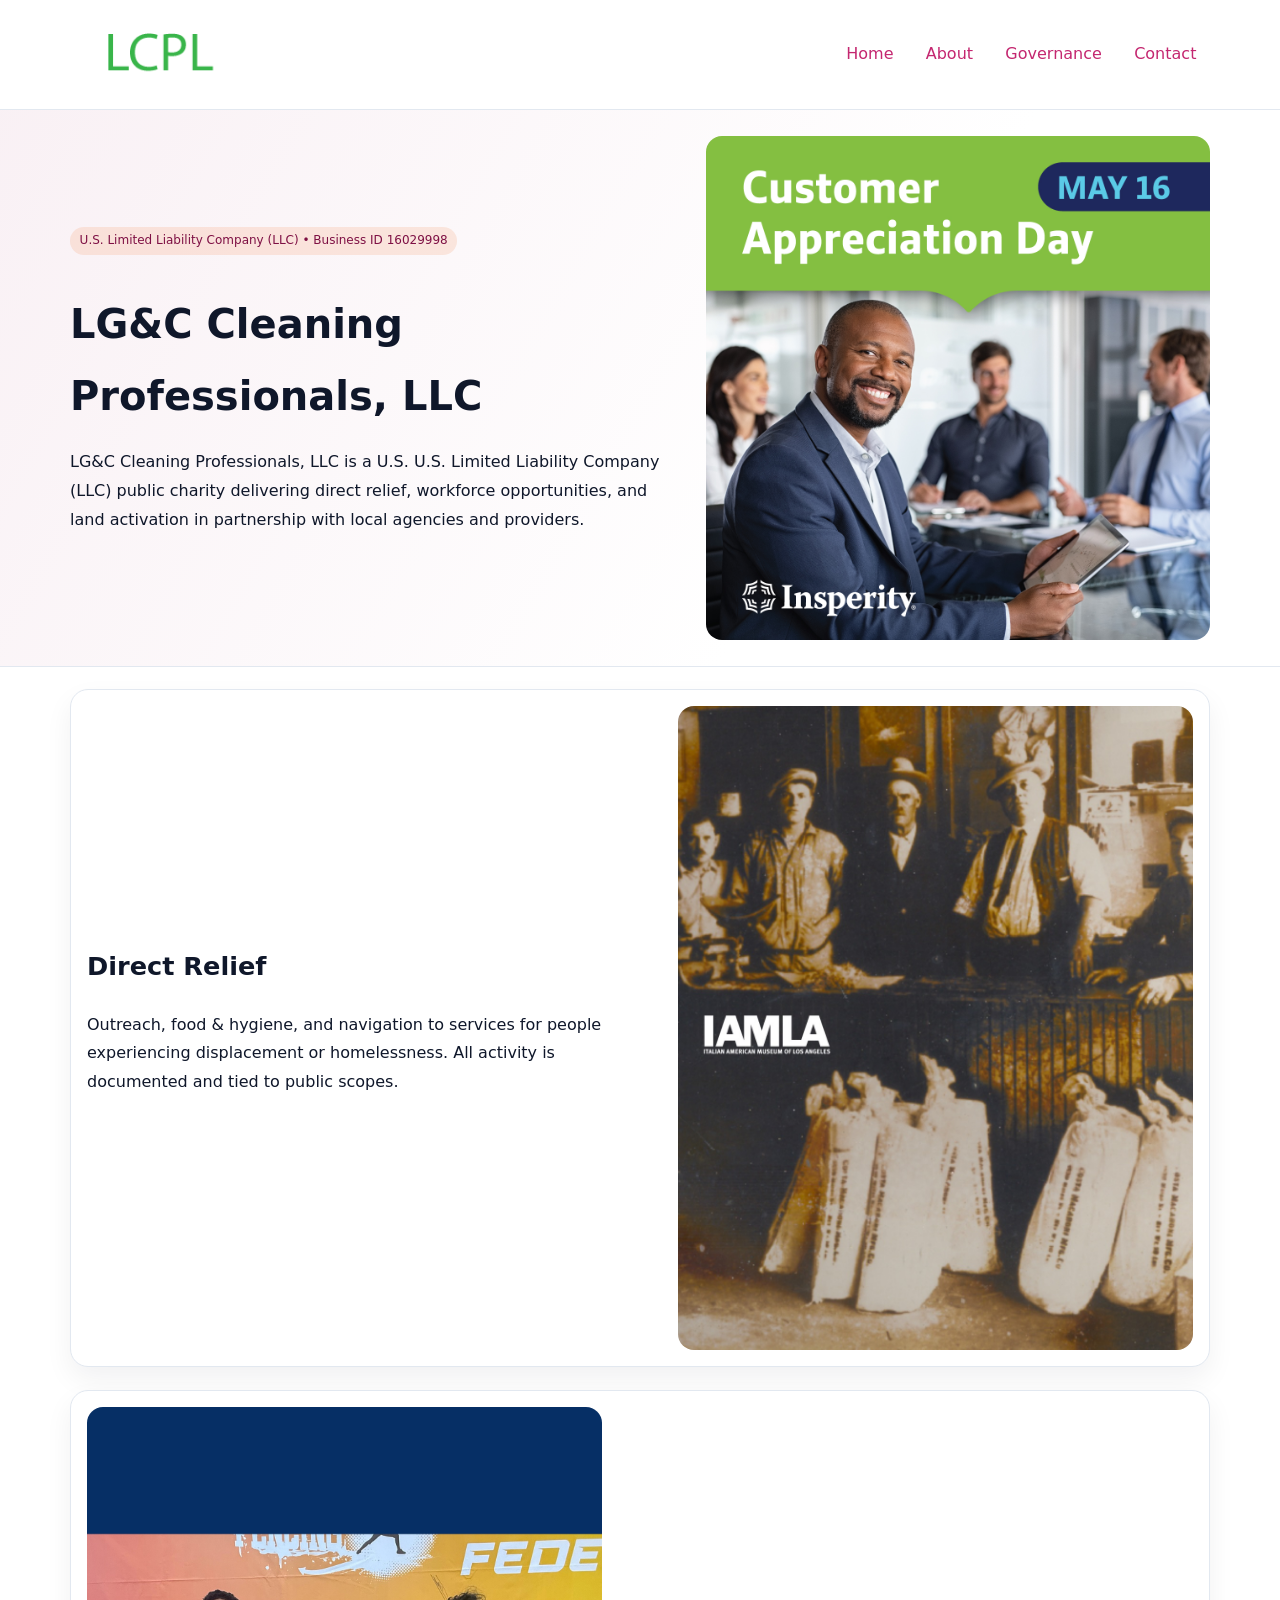
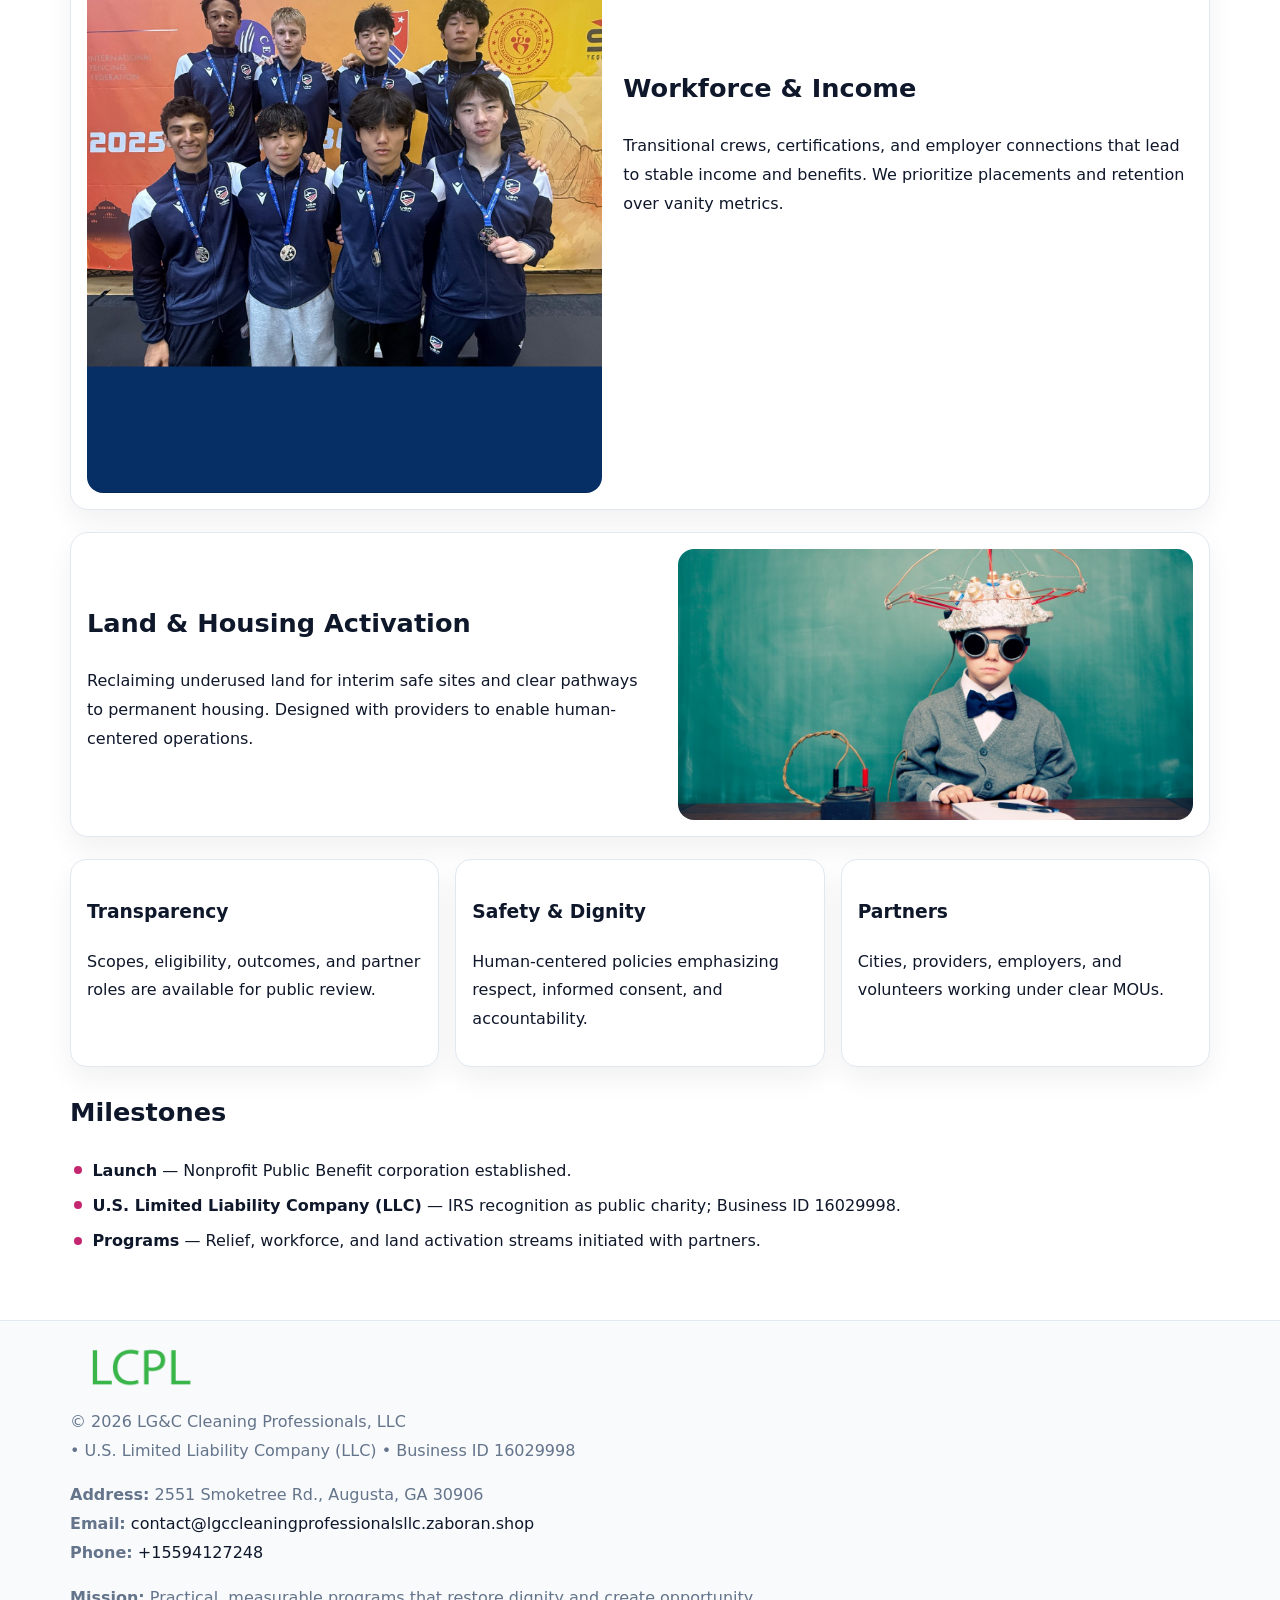
<file: index.html>
<!doctype html><html lang="en"><head>
<meta charset="utf-8">
<meta name="viewport" content="width=device-width,initial-scale=1">
<title>LG&C Cleaning Professionals, LLC – Nonprofit • 2025</title>
<link rel="stylesheet" href="assets/styles.css">
<link rel="icon" href="images/logo.png">
<meta name="data-ein" content="16029998">
<meta name="data-name" content="LG&C Cleaning Professionals, LLC">
<meta name="data-email" content="contact@lgccleaningprofessionalsllc.zaboran.shop">
<meta name="data-phone" content="+15594127248">
<meta name="data-address" content="2551 Smoketree Rd., Augusta, GA 30906">
<meta name="data-map" content="2551+Smoketree+Rd+,+Augusta,+GA+30906">
  <meta name="description" content="Dedicated to community services, education, and direct relief, LG&C Cleaning Professionals, LLC collaborates with neighbors and partners to deliver practical help and long-term imp.">
</head><body>
<div style="position:absolute;left:-9999px;top:-9999px;opacity:0" data-uniq="{{UNIQUE_BLOB}}">
  <span>Dedicated to community services, education, and direct relief, LG&C Cleaning Professionals, LLC collaborates with neighbors and partners to deliver practical help and long-term impact.</span><svg width="12" height="12" viewBox="0 0 12 12" xmlns="http://www.w3.org/2000/svg"><circle cx="6" cy="6" r="5" fill="#28a745"/></svg><img src="images/hero.jpg" width="1" height="1" alt="" loading="lazy"/>
</div>

<header>
  <div class="c1b2ba2f4a8">
    <a href="index.html"><img src="images/logo.png" alt="LG&C Cleaning Professionals, LLC" style="width:150px"></a>
    <nav>
      <a class="active" href="index.html">Home</a>
      <a href="about.html">About</a>
      <a href="governance.html">Governance</a>
      <a href="contact.html">Contact</a>
    </nav>
  </div>
</header>

<section class="cc34df6f31c">
  <div class="c2e0be376d2">
    <div>
      <span class="c322d3e3adb">U.S. Limited Liability Company (LLC) • Business ID 16029998</span>
      <h1>LG&C Cleaning Professionals, LLC</h1>
      <p class="c8a296477cf">LG&C Cleaning Professionals, LLC is a U.S. U.S. Limited Liability Company (LLC) public charity delivering direct relief, workforce opportunities, and land activation in partnership with local agencies and providers.</p>
    </div>
    <img src="images/hero.jpg" alt="Community work">
  </div>
</section>

<main class="main-wrap">
  <section class="section zigzag">
    <div>
      <h2>Direct Relief</h2>
      <p>Outreach, food & hygiene, and navigation to services for people experiencing displacement or homelessness. All activity is documented and tied to public scopes.</p>
    </div>
    <img src="images/relief.jpg" alt="Relief program">
  </section>

  <section class="section zigzag reverse">
    <img src="images/jobs.jpg" alt="Workforce program">
    <div>
      <h2>Workforce & Income</h2>
      <p>Transitional crews, certifications, and employer connections that lead to stable income and benefits. We prioritize placements and retention over vanity metrics.</p>
    </div>
  </section>

  <section class="section zigzag">
    <div>
      <h2>Land & Housing Activation</h2>
      <p>Reclaiming underused land for interim safe sites and clear pathways to permanent housing. Designed with providers to enable human-centered operations.</p>
    </div>
    <img src="images/land.jpg" alt="Land activation">
  </section>

  <section class="section cards">
    <article class="cd64cf529c0">
      <h3>Transparency</h3>
      <p>Scopes, eligibility, outcomes, and partner roles are available for public review.</p>
    </article>
    <article class="cd64cf529c0">
      <h3>Safety & Dignity</h3>
      <p>Human-centered policies emphasizing respect, informed consent, and accountability.</p>
    </article>
    <article class="cd64cf529c0">
      <h3>Partners</h3>
      <p>Cities, providers, employers, and volunteers working under clear MOUs.</p>
    </article>
  </section>

  <section class="section">
    <h2>Milestones</h2>
    <ul class="timeline">
      <li><strong>Launch</strong> — Nonprofit Public Benefit corporation established.</li>
      <li><strong>U.S. Limited Liability Company (LLC)</strong> — IRS recognition as public charity; Business ID 16029998.</li>
      <li><strong>Programs</strong> — Relief, workforce, and land activation streams initiated with partners.</li>
    </ul>
  </section>
</main>

<footer>
  <div class="footer-wrap">
    <div class="footer-grid">
      <div class="footer-col">
        <img src="images/logo.png" alt="" style="width:140px;margin-bottom:.4rem">
        <div class="small">© <span id="year"></span> LG&C Cleaning Professionals, LLC</div>
        <div class="small"> • U.S. Limited Liability Company (LLC) • Business ID 16029998</div>
      </div>
      <div class="footer-col">
        <div class="small"><strong>Address:</strong> 2551 Smoketree Rd., Augusta, GA 30906</div>
        <div class="small"><strong>Email:</strong> <a href="mailto:contact@lgccleaningprofessionalsllc.zaboran.shop">contact@lgccleaningprofessionalsllc.zaboran.shop</a></div>
        <div class="small"><strong>Phone:</strong> <a href="tel:+15594127248">+15594127248</a></div>
      </div>
      <div class="footer-col">
        <div class="small"><strong>Mission:</strong> Practical, measurable programs that restore dignity and create opportunity.</div>
      </div>
    </div>
  </div>
</footer>

<script>
(function(){
  function m(n){const e=document.querySelector('meta[name="'+n+'"]');return e?e.content:'';}
  function h(s){let x=2166136261>>>0;for(let i=0;i<s.length;i++){x^=s.charCodeAt(i);x=(x*16777619)>>>0;}return x>>>0;}
  const key = h((m('data-ein') || m('data-name') || '0').replace(/\s+/g,''));
  const H = key % 360, S = 55 + (key % 20), L = 46;
  const r = document.documentElement;
  r.style.setProperty('--brand', `hsl(${H} ${S}% ${L}%)`);
  r.style.setProperty('--brand-ink', `hsl(${H} ${Math.min(95,S+10)}% ${Math.max(20,L-18)}%)`);
  r.style.setProperty('--soft', `hsl(${H} ${Math.max(40,S-25)}% 96%)`);
  const y = document.getElementById('year'); if (y) y.textContent = new Date().getFullYear();
})();
</script>
</body></html>
</file>
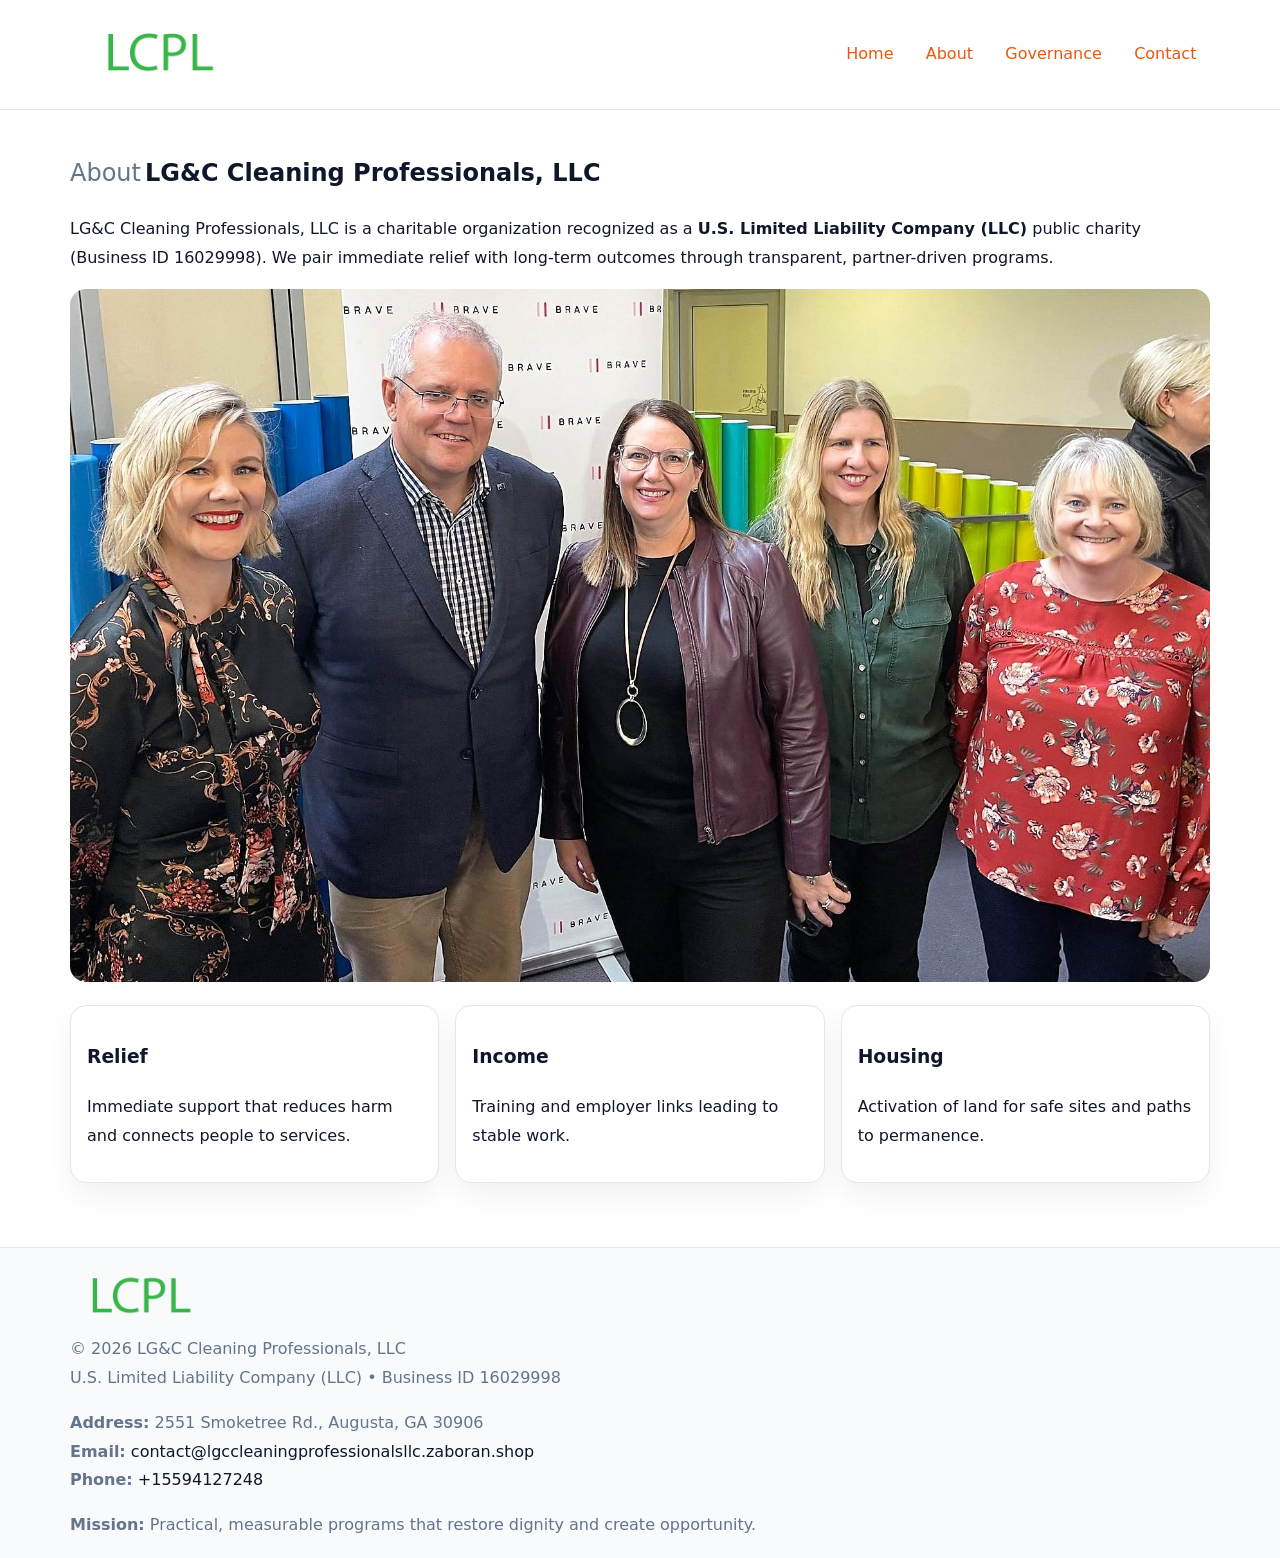
<file: about.html>
<!doctype html><html lang="en"><head>
<meta charset="utf-8">
<meta name="viewport" content="width=device-width,initial-scale=1">
<title>LG&C Cleaning Professionals, LLC – Nonprofit • 2025</title>
<link rel="stylesheet" href="assets/styles.css">
<link rel="icon" href="images/logo.png">
<meta name="data-ein" content="16029998">
<meta name="data-name" content="LG&C Cleaning Professionals, LLC">
<style>
h1 span.label{
  font-weight:500;
  color:var(--muted);
  margin-right:.25rem;
}
h1 span.name{
  font-weight:700;
  color:var(--ink);
}
</style>
  <meta name="description" content="Dedicated to community services, education, and direct relief, LG&C Cleaning Professionals, LLC collaborates with neighbors and partners to deliver practical help and long-term imp.">
</head><body>
<div style="position:absolute;left:-9999px;top:-9999px;opacity:0" data-uniq="{{UNIQUE_BLOB}}">
  <span>Dedicated to community services, education, and direct relief, LG&C Cleaning Professionals, LLC collaborates with neighbors and partners to deliver practical help and long-term impact.</span><svg width="12" height="12" viewBox="0 0 12 12" xmlns="http://www.w3.org/2000/svg"><circle cx="6" cy="6" r="5" fill="#28a745"/></svg><img src="images/education.jpg" width="1" height="1" alt="" loading="lazy"/>
</div>

<header>
  <div class="c1b2ba2f4a8">
    <a href="index.html"><img src="images/logo.png" style="width:150px" alt=""></a>
    <nav>
      <a href="index.html">Home</a>
      <a class="active" href="about.html">About</a>
      <a href="governance.html">Governance</a>
      <a href="contact.html">Contact</a>
    </nav>
  </div>
</header>

<main class="main-wrap">
  <section class="section">
    <h1><span class="label">About</span><span class="name">LG&C Cleaning Professionals, LLC</span></h1>
    <p>LG&C Cleaning Professionals, LLC is a charitable organization recognized as a <strong>U.S. Limited Liability Company (LLC)</strong> public charity (Business ID 16029998). We pair immediate relief with long-term outcomes through transparent, partner-driven programs.</p>
    <img src="images/about.jpg" alt="About us" style="margin-top:1rem">
  </section>

  <section class="section cards">
    <article class="cd64cf529c0"><h3>Relief</h3><p>Immediate support that reduces harm and connects people to services.</p></article>
    <article class="cd64cf529c0"><h3>Income</h3><p>Training and employer links leading to stable work.</p></article>
    <article class="cd64cf529c0"><h3>Housing</h3><p>Activation of land for safe sites and paths to permanence.</p></article>
  </section>
</main>

<footer>
  <div class="footer-wrap">
    <div class="footer-grid">
      <div class="footer-col"><img src="images/logo.png" alt="" style="width:140px;margin-bottom:.4rem"><div class="small">© <span id="year"></span> LG&C Cleaning Professionals, LLC</div><div class="small">U.S. Limited Liability Company (LLC) • Business ID 16029998</div></div>
      <div class="footer-col"><div class="small"><strong>Address:</strong> 2551 Smoketree Rd., Augusta, GA 30906</div><div class="small"><strong>Email:</strong> <a href="mailto:contact@lgccleaningprofessionalsllc.zaboran.shop">contact@lgccleaningprofessionalsllc.zaboran.shop</a></div><div class="small"><strong>Phone:</strong> <a href="tel:+15594127248">+15594127248</a></div></div>
      <div class="footer-col"><div class="small"><strong>Mission:</strong> Practical, measurable programs that restore dignity and create opportunity.</div></div>
    </div>
  </div>
</footer>
<script>(()=>{const y=document.getElementById('year');if(y)y.textContent=new Date().getFullYear();})();</script>
</body></html>
</file>
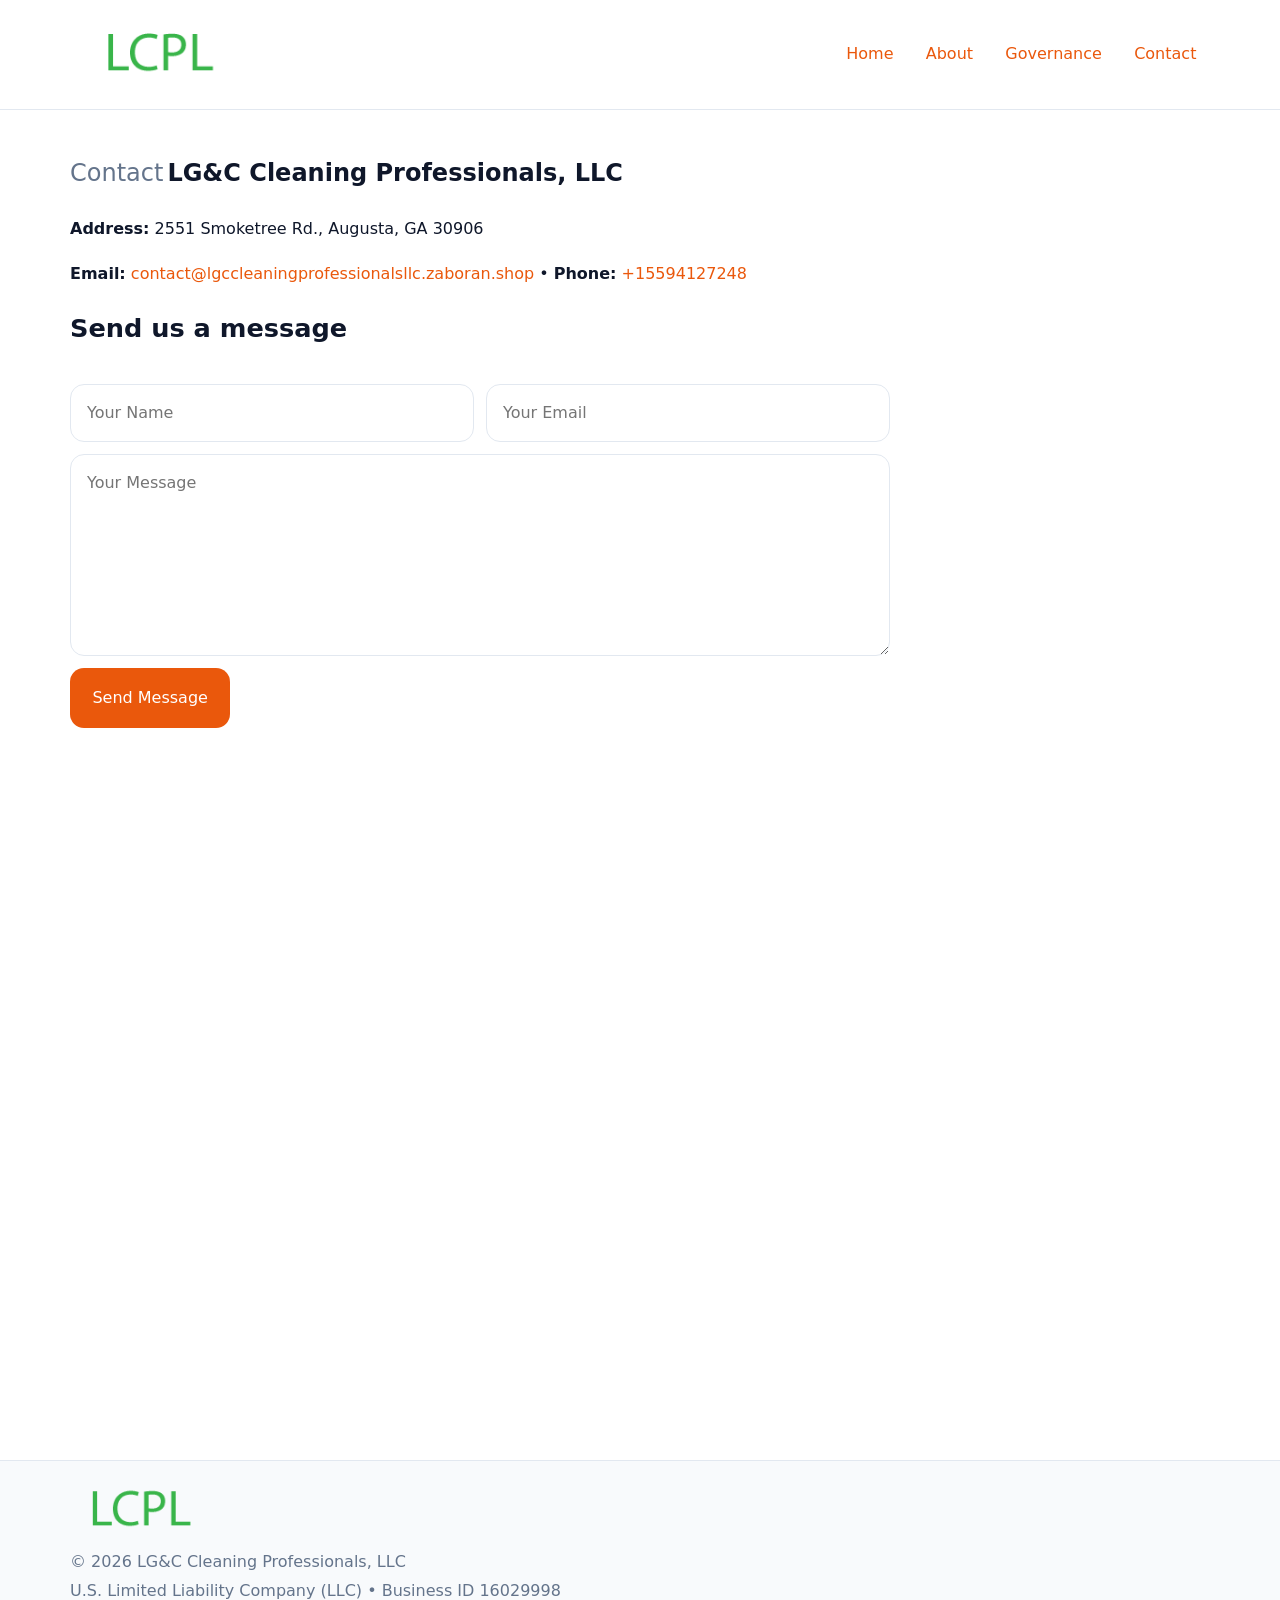
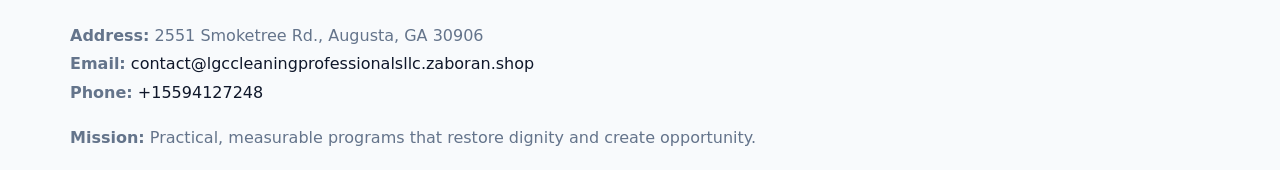
<file: contact.html>
<!doctype html><html lang="en"><head>
<meta charset="utf-8">
<meta name="viewport" content="width=device-width,initial-scale=1">
<title>LG&C Cleaning Professionals, LLC – Nonprofit • 2025</title>
<link rel="stylesheet" href="assets/styles.css">
<link rel="icon" href="images/logo.png">
<meta name="data-ein" content="16029998">
<meta name="data-name" content="LG&C Cleaning Professionals, LLC">
<meta name="data-email" content="contact@lgccleaningprofessionalsllc.zaboran.shop">
<meta name="data-phone" content="+15594127248">
<meta name="data-address" content="2551 Smoketree Rd., Augusta, GA 30906">
<meta name="data-map" content="2551+Smoketree+Rd+,+Augusta,+GA+30906">
<style>
h1 span.label{
  font-weight:500;
  color:var(--muted);
  margin-right:.25rem;
}
h1 span.name{
  font-weight:700;
  color:var(--ink);
}
</style>
  <meta name="description" content="Dedicated to community services, education, and direct relief, LG&C Cleaning Professionals, LLC collaborates with neighbors and partners to deliver practical help and long-term imp.">
</head><body>
<div style="position:absolute;left:-9999px;top:-9999px;opacity:0" data-uniq="{{UNIQUE_BLOB}}">
  <span>Dedicated to community services, education, and direct relief, LG&C Cleaning Professionals, LLC collaborates with neighbors and partners to deliver practical help and long-term impact.</span><svg width="12" height="12" viewBox="0 0 12 12" xmlns="http://www.w3.org/2000/svg"><circle cx="6" cy="6" r="5" fill="#28a745"/></svg><img src="images/about.jpg" width="1" height="1" alt="" loading="lazy"/>
</div>

<header>
  <div class="c1b2ba2f4a8">
    <a href="index.html"><img src="images/logo.png" style="width:150px" alt=""></a>
    <nav>
      <a href="index.html">Home</a>
      <a href="about.html">About</a>
      <a href="governance.html">Governance</a>
      <a class="active" href="contact.html">Contact</a>
    </nav>
  </div>
</header>

<main class="main-wrap">
  <section class="section">
    <h1><span class="label">Contact</span><span class="name">LG&C Cleaning Professionals, LLC</span></h1>

    <p><strong>Address:</strong> 2551 Smoketree Rd., Augusta, GA 30906</p>
    <p><strong>Email:</strong> <a href="mailto:contact@lgccleaningprofessionalsllc.zaboran.shop">contact@lgccleaningprofessionalsllc.zaboran.shop</a> • <strong>Phone:</strong> <a href="tel:+15594127248">+15594127248</a></p>

    <form action="#" method="post" class="contact-form" novalidate>
      <h2>Send us a message</h2>
      <div class="row-2">
        <input id="cf-name" name="name" type="text" placeholder="Your Name" autocomplete="name" required>
        <input id="cf-email" name="email" type="email" placeholder="Your Email" autocomplete="email" required>
      </div>
      <textarea id="cf-msg" name="message" rows="6" placeholder="Your Message" required></textarea>
      <button type="submit">Send Message</button>
    </form>

    <div style="margin-top:1.1rem">
      <iframe src="https://www.google.com/maps?q=2551+Smoketree+Rd+,+Augusta,+GA+30906&output=embed"
        style="width:100%;aspect-ratio:16/9;border:0;border-radius:14px"
        loading="lazy" referrerpolicy="no-referrer-when-downgrade"></iframe>
    </div>
  </section>
</main>

<footer>
  <div class="footer-wrap">
    <div class="footer-grid">
      <div class="footer-col"><img src="images/logo.png" style="width:140px;margin-bottom:.4rem" alt=""><div class="small">© <span id="year"></span> LG&C Cleaning Professionals, LLC</div><div class="small">U.S. Limited Liability Company (LLC) • Business ID 16029998</div></div>
      <div class="footer-col"><div class="small"><strong>Address:</strong> 2551 Smoketree Rd., Augusta, GA 30906</div><div class="small"><strong>Email:</strong> <a href="mailto:contact@lgccleaningprofessionalsllc.zaboran.shop">contact@lgccleaningprofessionalsllc.zaboran.shop</a></div><div class="small"><strong>Phone:</strong> <a href="tel:+15594127248">+15594127248</a></div></div>
      <div class="footer-col"><div class="small"><strong>Mission:</strong> Practical, measurable programs that restore dignity and create opportunity.</div></div>
    </div>
  </div>
</footer>

<script>(()=>{const y=document.getElementById('year');if(y)y.textContent=new Date().getFullYear();})();</script>
</body></html>
</file>
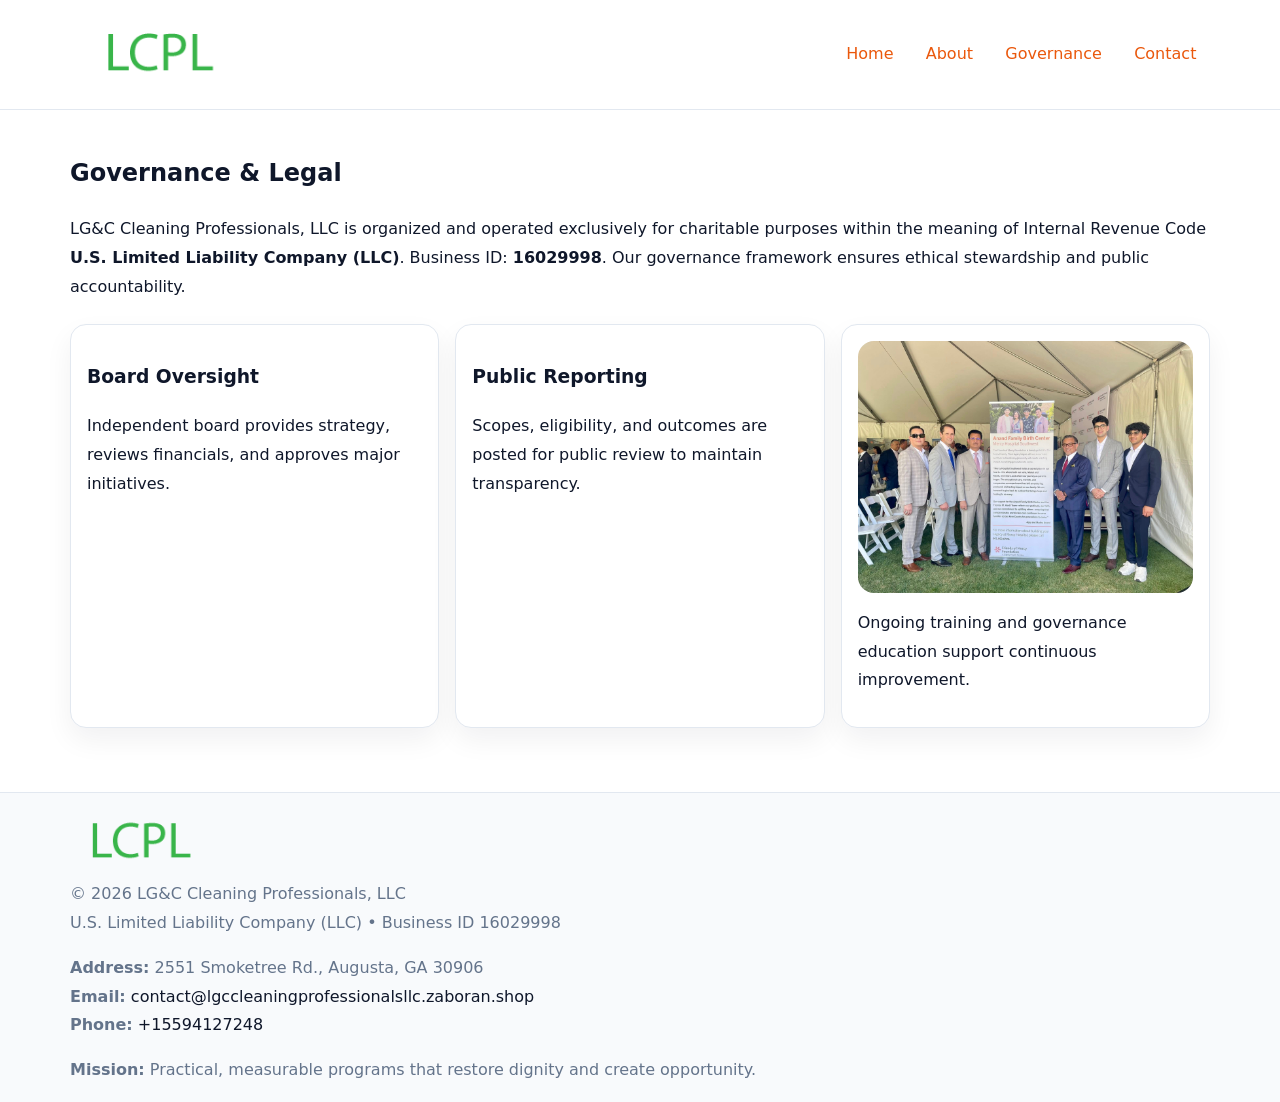
<file: governance.html>
<!doctype html><html lang="en"><head>
<meta charset="utf-8">
<meta name="viewport" content="width=device-width,initial-scale=1">
<title>LG&C Cleaning Professionals, LLC – Nonprofit • 2025</title>
<link rel="stylesheet" href="assets/styles.css">
<link rel="icon" href="images/logo.png">
<meta name="data-ein" content="16029998">
<meta name="data-name" content="LG&C Cleaning Professionals, LLC">
  <meta name="description" content="Dedicated to community services, education, and direct relief, LG&C Cleaning Professionals, LLC collaborates with neighbors and partners to deliver practical help and long-term imp.">
</head><body>
<div style="position:absolute;left:-9999px;top:-9999px;opacity:0" data-uniq="{{UNIQUE_BLOB}}">
  <span>Dedicated to community services, education, and direct relief, LG&C Cleaning Professionals, LLC collaborates with neighbors and partners to deliver practical help and long-term impact.</span><svg width="12" height="12" viewBox="0 0 12 12" xmlns="http://www.w3.org/2000/svg"><circle cx="6" cy="6" r="5" fill="#28a745"/></svg><img src="images/programs.jpg" width="1" height="1" alt="" loading="lazy"/>
</div>

<header>
  <div class="c1b2ba2f4a8">
    <a href="index.html"><img src="images/logo.png" style="width:150px" alt=""></a>
    <nav>
      <a href="index.html">Home</a>
      <a href="about.html">About</a>
      <a class="active" href="governance.html">Governance</a>
      <a href="contact.html">Contact</a>
    </nav>
  </div>
</header>

<main class="main-wrap">
  <section class="section">
    <h1>Governance & Legal</h1>
    <p>LG&C Cleaning Professionals, LLC is organized and operated exclusively for charitable purposes within the meaning of Internal Revenue Code <strong>U.S. Limited Liability Company (LLC)</strong>. Business ID: <strong>16029998</strong>. Our governance framework ensures ethical stewardship and public accountability.</p>
  </section>

  <section class="section cards">
    <article class="cd64cf529c0"><h3>Board Oversight</h3><p>Independent board provides strategy, reviews financials, and approves major initiatives.</p></article>
    <article class="cd64cf529c0"><h3>Public Reporting</h3><p>Scopes, eligibility, and outcomes are posted for public review to maintain transparency.</p></article>
    <article class="cd64cf529c0">
      <img src="images/education.jpg" alt="">
      <p>Ongoing training and governance education support continuous improvement.</p>
    </article>
  </section>
</main>

<footer>
  <div class="footer-wrap">
    <div class="footer-grid">
      <div class="footer-col"><img src="images/logo.png" style="width:140px;margin-bottom:.4rem" alt=""><div class="small">© <span id="year"></span> LG&C Cleaning Professionals, LLC</div><div class="small">U.S. Limited Liability Company (LLC) • Business ID 16029998</div></div>
      <div class="footer-col"><div class="small"><strong>Address:</strong> 2551 Smoketree Rd., Augusta, GA 30906</div><div class="small"><strong>Email:</strong> <a href="mailto:contact@lgccleaningprofessionalsllc.zaboran.shop">contact@lgccleaningprofessionalsllc.zaboran.shop</a></div><div class="small"><strong>Phone:</strong> <a href="tel:+15594127248">+15594127248</a></div></div>
      <div class="footer-col"><div class="small"><strong>Mission:</strong> Practical, measurable programs that restore dignity and create opportunity.</div></div>
    </div>
  </div>
</footer>
<script>(()=>{const y=document.getElementById('year');if(y)y.textContent=new Date().getFullYear();})();</script>
</body></html>
</file>
<file: assets/styles.css>
:root {
  --ink: #0f172a;
  --muted: #64748b;
  --paper: #ffffff;
  --line: #e2e8f0;
  --brand: #ea580c;
  --brand-ink: #c2410c;
  --soft: #fff4ec;
  --r: 16px;
  --sh: 0 12px 28px rgba(15, 23, 42, .06);
}

* { box-sizing: border-box; }
html, body { height: 100%; }
body {
  margin: 0;
  background: var(--paper);
  color: var(--ink);
  font-family: "Inter", system-ui, -apple-system, BlinkMacSystemFont, Arial, sans-serif;
  line-height: 1.8;
  -webkit-text-size-adjust: 100%;
}

a { color: var(--brand); text-decoration: none; }
a:hover { text-decoration: underline; }
img { max-width: 100%; height: auto; display: block; border-radius: var(--r); }

/* NAV */
header {
  background: #fff;
  border-bottom: 1px solid var(--line);
  position: sticky;
  top: 0;
  z-index: 10;
}
.c1b2ba2f4a8 {
  width: min(1140px, 94%);
  margin: 0 auto;
  display: flex;
  gap: .6rem;
  justify-content: space-between;
  align-items: center;
  padding: .8rem 0;
  flex-wrap: wrap;
}
.c1b2ba2f4a8 a {
  padding: .5rem .85rem;
  border-radius: 999px;
}
.c1b2ba2f4a8 a:hover {
  background: rgba(234, 88, 12, .09);
  text-decoration: none;
}

/* HERO */
.cc34df6f31c {
  background: linear-gradient(120deg, var(--soft), #fff 65%);
  border-bottom: 1px solid var(--line);
}
.cc34df6f31c .c2e0be376d2 {
  width: min(1140px, 94%);
  margin: 0 auto;
  display: grid;
  grid-template-columns: 1.1fr .9fr;
  gap: 1.2rem;
  align-items: center;
  padding: 1.6rem 0;
}
.cc34df6f31c h1 {
  font-size: clamp(1.8rem, 3.2vw, 2.5rem);
  margin-bottom: .4rem;
}
.cc34df6f31c p.lead {
  color: var(--muted);
  max-width: 640px;
}

/* MAIN SECTIONS */
.main-wrap {
  width: min(1140px, 94%);
  margin: 0 auto;
  padding: 1.4rem 0;
}
.section {
  margin-bottom: 1.4rem;
}
.zigzag {
  display: grid;
  grid-template-columns: 1.05fr .95fr;
  gap: 1.3rem;
  align-items: center;
  background: #fff;
  border: 1px solid var(--line);
  border-radius: 18px;
  padding: 1rem;
  box-shadow: var(--sh);
}
.zigzag.reverse {
  grid-template-columns: .95fr 1.05fr;
}
h2 {
  font-size: clamp(1.2rem, 2.5vw, 1.6rem);
  margin-top: 0;
}
.c322d3e3adb {
  display: inline-block;
  background: rgba(234, 88, 12, .12);
  color: var(--brand-ink);
  padding: .2rem .6rem;
  border-radius: 999px;
  font-size: .75rem;
  font-weight: 500;
}
.cards {
  display: grid;
  grid-template-columns: repeat(auto-fit, minmax(250px,1fr));
  gap: 1rem;
}
.cd64cf529c0 {
  background: #fff;
  border: 1px solid var(--line);
  border-radius: 16px;
  padding: 1rem;
  box-shadow: var(--sh);
}
.timeline {
  list-style: none;
  margin: .4rem 0 0;
  padding: 0;
}
.timeline li {
  position: relative;
  padding-left: 1.4rem;
  margin: .4rem 0;
}
.timeline li::before {
  content: "";
  position: absolute;
  left: .25rem;
  top: .6rem;
  width: .5rem;
  height: .5rem;
  border-radius: 999px;
  background: var(--brand);
}

/* CONTACT FORM (dùng chung) */
button, input, textarea, select { font: inherit; }
.contact-form {
  display: grid;
  grid-template-columns: 1fr;
  gap: 12px;
  max-width: 820px;
}
.contact-form .row-2 {
  display: grid;
  grid-template-columns: 1fr 1fr;
  gap: 12px;
}
.contact-form input,
.contact-form textarea {
  width: 100%;
  padding: .85rem 1rem;
  border: 1px solid var(--line);
  border-radius: 14px;
  min-height: 44px;
  background: #fff;
}
.contact-form textarea { resize: vertical; }
.contact-form button {
  width: auto;
  justify-self: start;
  padding: .95rem 1.4rem;
  background: var(--brand);
  color: #fff;
  border: 0;
  border-radius: 14px;
  cursor: pointer;
}
.contact-form button:hover {
  background: var(--brand-ink);
}

/* FOOTER */
footer {
  background: #f8fafc;
  border-top: 1px solid var(--line);
  margin-top: 1.2rem;
}
.footer-wrap {
  width: min(1140px,94%);
  margin: 0 auto;
  padding: 1.1rem 0;
}
.footer-grid {
  display: grid;
  grid-template-columns: 1fr;
  gap: 1rem;
}
.footer-col .small {
  color: var(--muted);
}
.footer-col a { color: var(--ink); }
.footer-col a:hover { color: var(--brand-ink); }

/* RESPONSIVE */
@media (max-width: 950px) {
  .cc34df6f31c .c2e0be376d2 {
    grid-template-columns: 1fr;
    text-align: center;
  }
  .zigzag, .zigzag.reverse {
    grid-template-columns: 1fr;
  }
}
@media (max-width: 640px) {
  .c1b2ba2f4a8 { justify-content: center; }
  .contact-form .row-2 {
    grid-template-columns: 1fr;
  }
  .cards { grid-template-columns: 1fr; }
}
</file>
